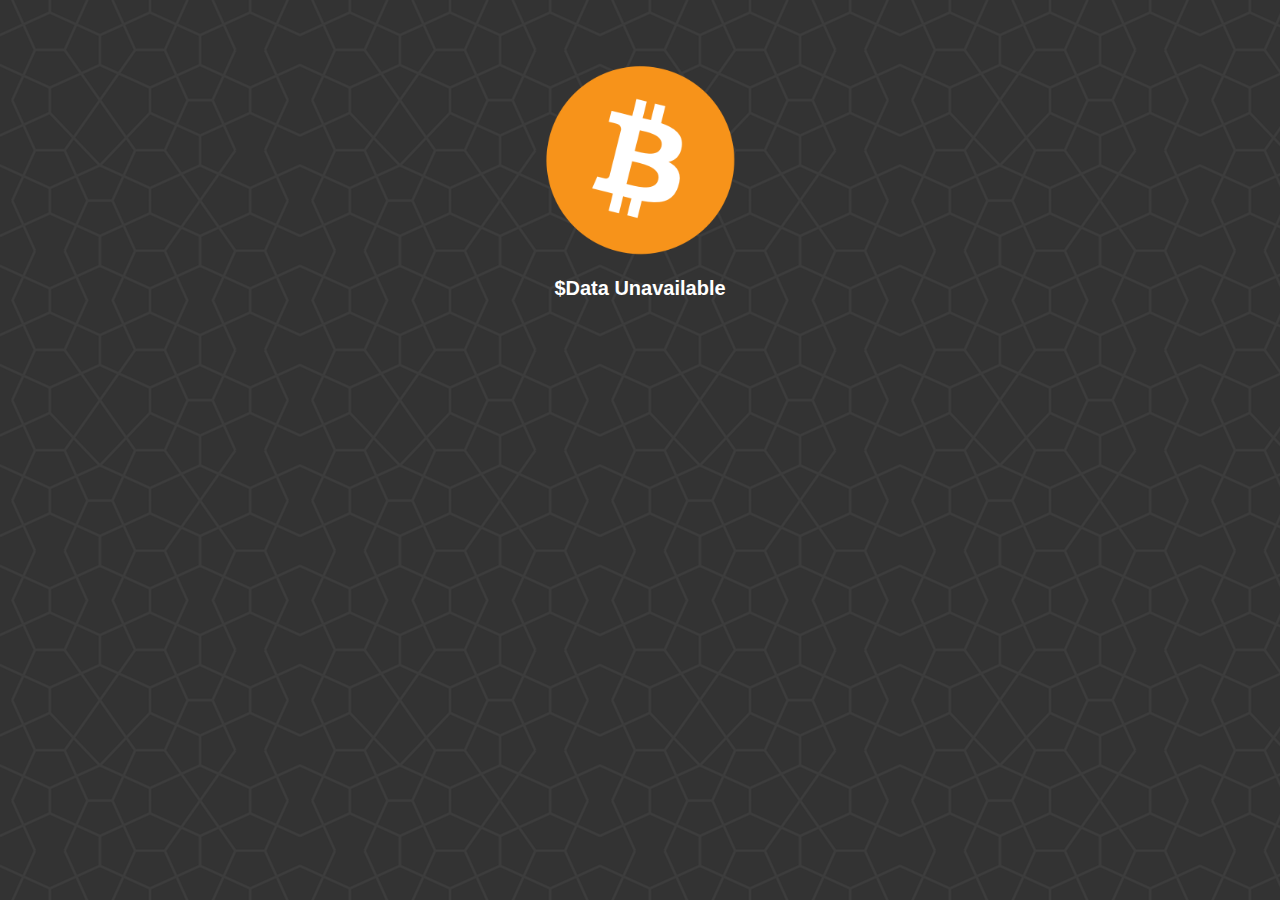
<file: index.html>
<!DOCTYPE html>
<html>
    <head>
        <title>Crypto Ticker</title>
        <script src="https://ajax.googleapis.com/ajax/libs/jquery/1.10.2/jquery.min.js"></script>
        <script src="ajax.scripts.js"></script>
        <link rel="stylesheet" href="jquery-anyslider.css">
        <script src="jquery.easing.1.3.js"></script>
        <script src="jquery.anyslider.js"></script>
        <script>
        $(function () {
           $('.slider1').anyslider({
               animation: 'easeOutBounce',
               interval: 6000,
               reverse: false,
               showControls: false,
               startSlide: 1
           });
         });
        </script>
    </head>


    <body>
        <div class="slider-wrapper">

            <div class="slider slider1">


                <div>
                    <img src="img/btc.png" style = "width:15%; height:15%;"><br>
                    <h1>$<span class="btcusd">Data Unavailable</span></h1><br>
                
                </div>








            </div>
    </body>
</html>
</file>
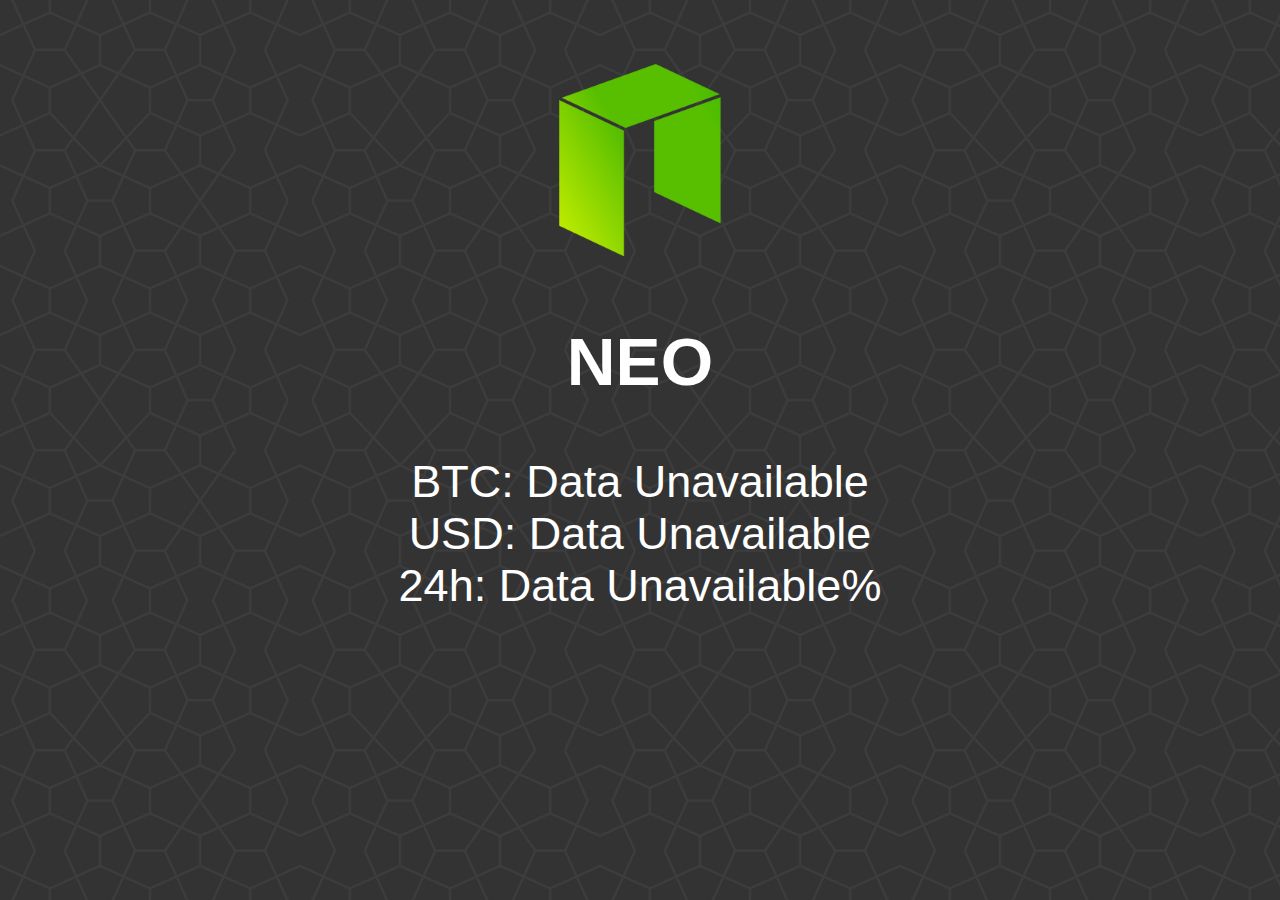
<file: index_morecoins.html>
<!DOCTYPE html>
<html>
    <head>
        <title>Crypto Ticker</title>
        <script src="https://ajax.googleapis.com/ajax/libs/jquery/1.10.2/jquery.min.js"></script>
        <script src="ajax.scripts.js"></script>
        <link rel="stylesheet" href="jquery-anyslider.css">
        <script src="jquery.easing.1.3.js"></script>
        <script src="jquery.anyslider.js"></script>
        <script>
        $(function () {
           $('.slider1').anyslider({
               animation: 'easeOutBounce',
               interval: 6000,
               reverse: false,
               showControls: false,
               startSlide: 1
           });
         });
        </script>
    </head>


    <body>
        <div class="slider-wrapper">

            <div class="slider slider1">
                <div>
                    <img src="img/neo.png" style = "width:15%; height:15%;">
                    <h2>NEO</h2>
                    BTC: <span class="btc">Data Unavailable</span><br>
                    USD: <span class="usd">Data Unavailable</span><br>
                    24h: <span class="24h">Data Unavailable</span>%
                </div>

                <div>
                    <img src="img/btc.png" style = "width:15%; height:15%;">
                    <h2>BTC</h2>
                    USD: <span class="btcusd">Data Unavailable</span><br>
                    24h: <span class="btc24h">Data Unavailable</span>%
                </div>

                <div> 
                    <img src="img/omg.png" style = "width:15%; height:15%;">
                    <h2>OMG</h2>
                    BTC: <span class="omgbtc">Data Unavailable</span><br>
                    USD: <span class="omgusd">Data Unavailable</span><br>
                    24h: <span class="omg24h">Data Unavailable</span>%
                </div>

                <div> 
                    <img src="img/iota.png" style = "width:15%; height:15%;">
                    <h2>IOTA</h2>
                    BTC: <span class="iotbtc">Data Unavailable</span><br>
                    USD: <span class="iotusd">Data Unavailable</span><br>
                    24h: <span class="iot24h">Data Unavailable</span>%
                </div>

                <div> 
                    <img src="img/gnt.png" style = "width:15%; height:15%;">
                    <h2>GNT</h2>
                    BTC: <span class="gntbtc">Data Unavailable</span><br>
                    USD: <span class="gntusd">Data Unavailable</span><br>
                    24h: <span class="gnt24h">Data Unavailable</span>%
                </div>

                <div> 
                    <img src="img/vtc.png" style = "width:15%; height:15%;">
                    <h2>VTC</h2>
                    BTC: <span class="vtcbtc">Data Unavailable</span><br>
                    USD: <span class="vtcusd">Data Unavailable</span><br>
                    24h: <span class="vtc24h">Data Unavailable</span>%
                </div>
            </div>
    </body>
</html>
</file>
